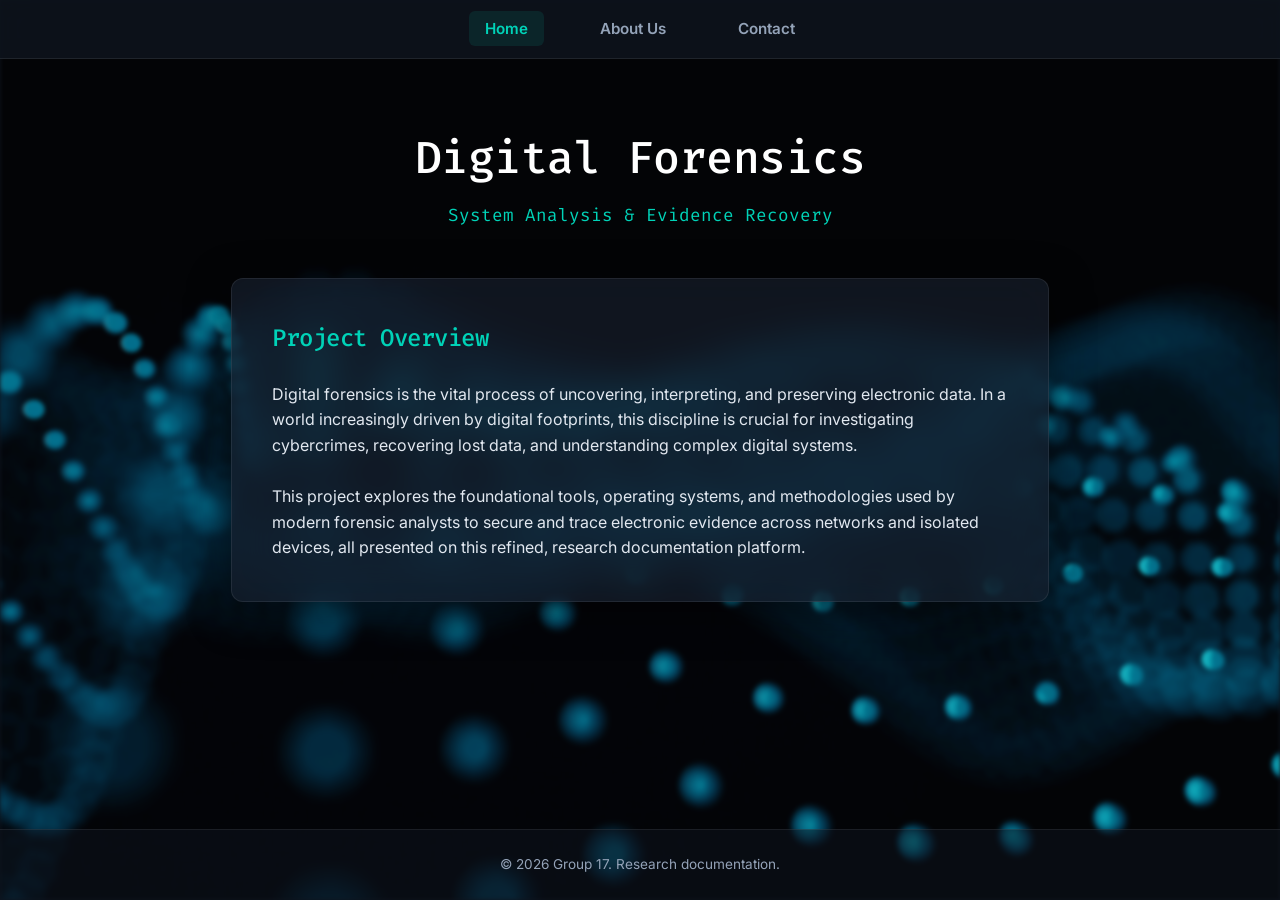
<file: index.html>
<!DOCTYPE html>
<html lang="en">
<head>
    <meta charset="UTF-8">
    <meta name="viewport" content="width=device-width, initial-scale=1.0">
    <title>Digital Forensics | Group 17</title>
    <link rel="stylesheet" href="style.css">
</head>
<body>
    <nav>
        <ul>
            <li><a href="index.html" class="active">Home</a></li>
            <li><a href="about.html">About Us</a></li>
            <li><a href="contact.html">Contact</a></li>
        </ul>
    </nav>

    <header class="plasma-window">
        <h1>Digital Forensics</h1>
        <p>System Analysis & Evidence Recovery</p>
    </header>

    <main>
        <section class="content-box plasma-window">
            <h2>Project Overview</h2>
            <p>Digital forensics is the vital process of uncovering, interpreting, and preserving electronic data. In a world increasingly driven by digital footprints, this discipline is crucial for investigating cybercrimes, recovering lost data, and understanding complex digital systems.</p>
            <br>
            <p>This project explores the foundational tools, operating systems, and methodologies used by modern forensic analysts to secure and trace electronic evidence across networks and isolated devices, all presented on this refined, research documentation platform.</p>
        </section>
    </main>

    <footer>
        <p>&copy; 2026 Group 17. Research documentation.</p>
    </footer>

    <script src="script.js"></script>
</body>
</html>
</file>
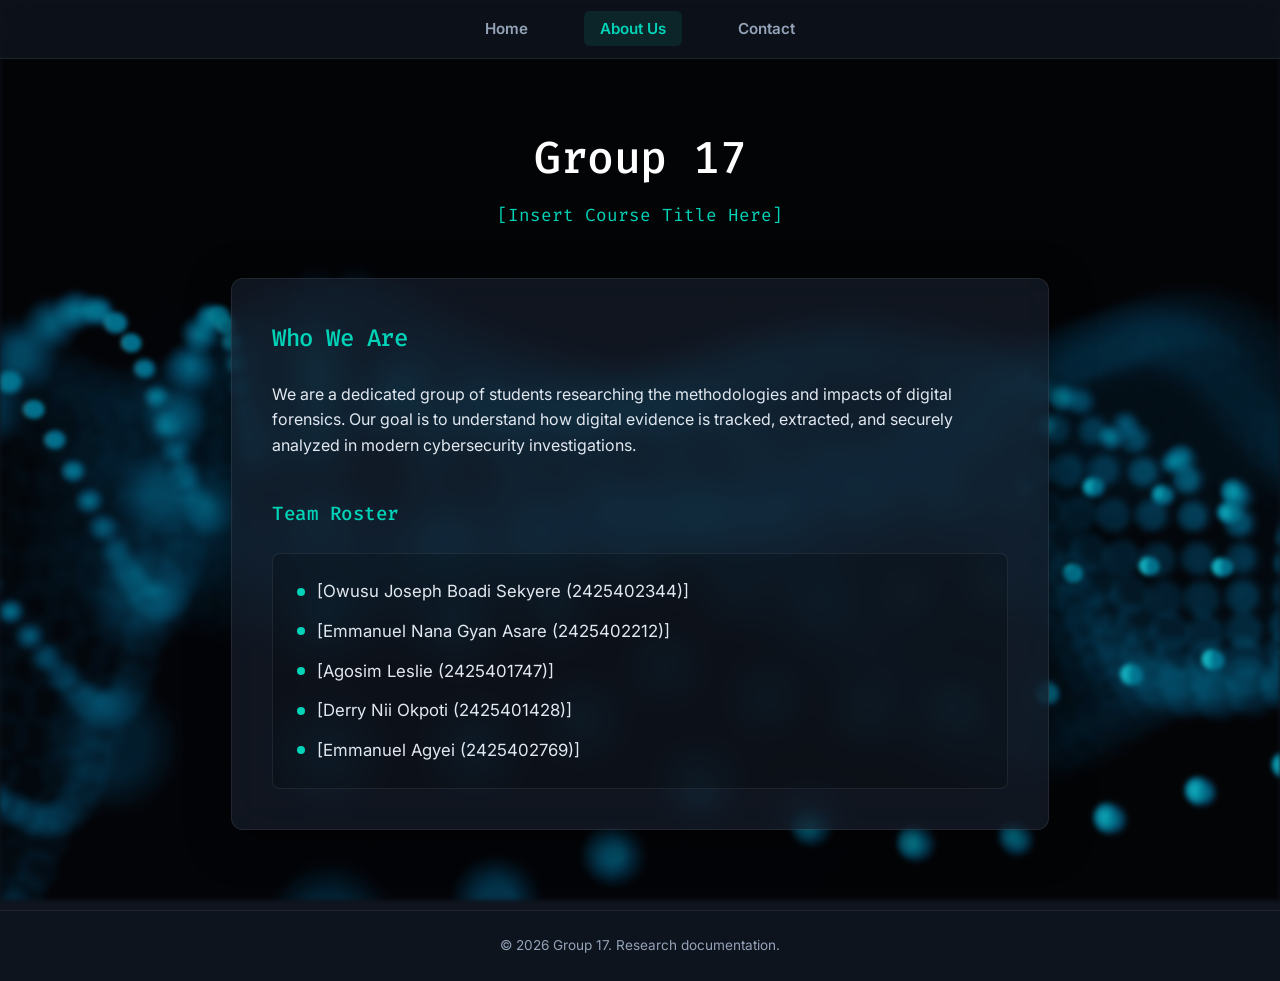
<file: about.html>
<!DOCTYPE html>
<html lang="en">
<head>
    <meta charset="UTF-8">
    <meta name="viewport" content="width=device-width, initial-scale=1.0">
    <title>About Us | Group 17</title>
    <link rel="stylesheet" href="style.css">
</head>
<body>
    <nav>
        <ul>
            <li><a href="index.html">Home</a></li>
            <li><a href="about.html" class="active">About Us</a></li>
            <li><a href="contact.html">Contact</a></li>
        </ul>
    </nav>

    <header class="plasma-window">
        <h1>Group 17</h1>
        <p>[Insert Course Title Here]</p>
    </header>

    <main>
        <section class="content-box plasma-window">
            <h2>Who We Are</h2>
            <p>We are a dedicated group of students researching the methodologies and impacts of digital forensics. Our goal is to understand how digital evidence is tracked, extracted, and securely analyzed in modern cybersecurity investigations.</p>
            
            <h2 style="margin-top: 2.5rem; font-size: 1.2rem;">Team Roster</h2>
            <ul class="team-list">
                <li>[Owusu Joseph Boadi Sekyere (2425402344)]</li>
                <li>[Emmanuel Nana Gyan Asare (2425402212)]</li>
                <li>[Agosim Leslie (2425401747)]</li>
                <li>[Derry Nii Okpoti (2425401428)]</li>
                <li>[Emmanuel Agyei (2425402769)]</li>
            </ul>
        </section>
    </main>

    <footer>
        <p>&copy; 2026 Group 17. Research documentation.</p>
    </footer>

    <script src="script.js"></script>
</body>
</html>
</file>
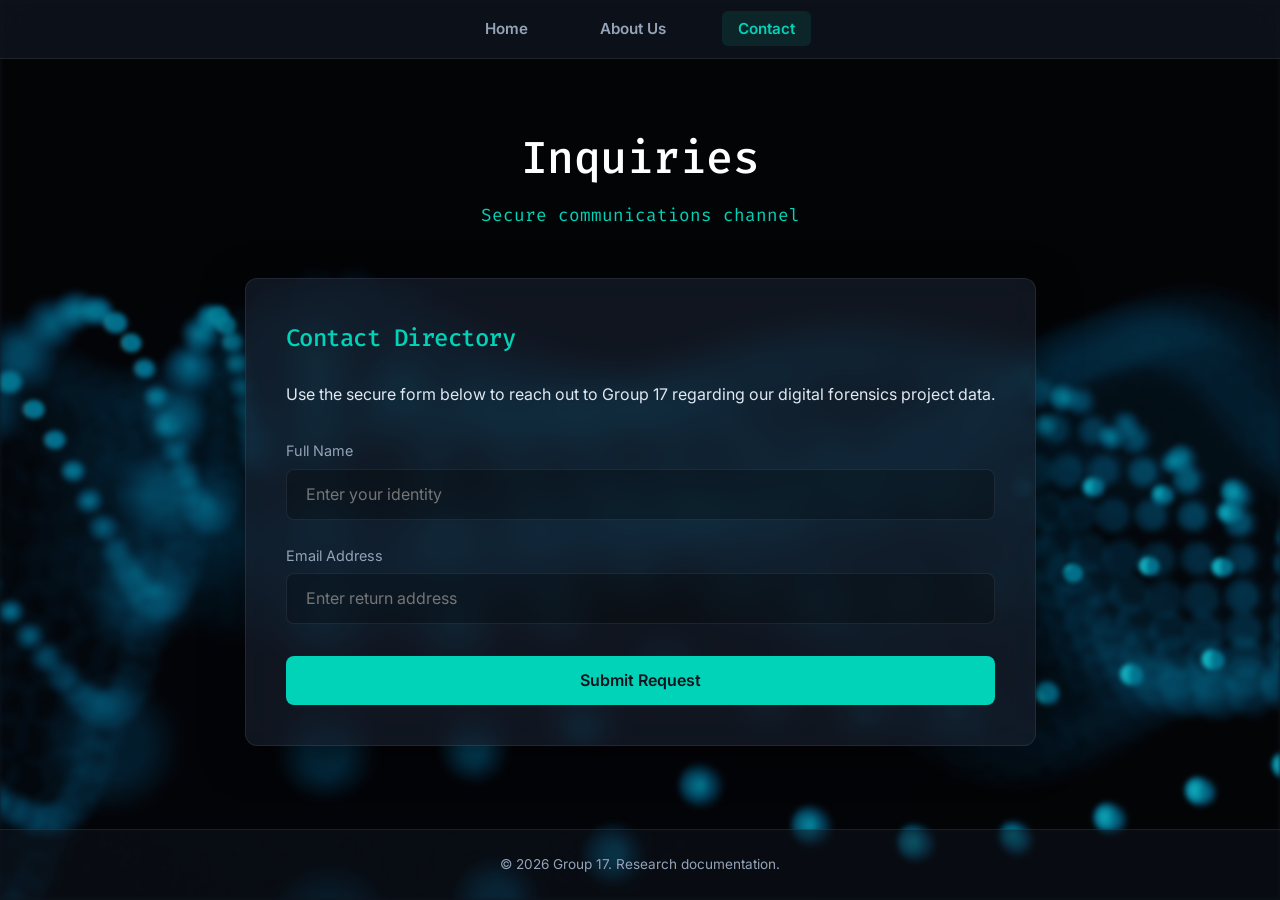
<file: contact.html>
<!DOCTYPE html>
<html lang="en">
<head>
    <meta charset="UTF-8">
    <meta name="viewport" content="width=device-width, initial-scale=1.0">
    <title>Contact | Group 17</title>
    <link rel="stylesheet" href="style.css">
</head>
<body>
    <nav>
        <ul>
            <li><a href="index.html">Home</a></li>
            <li><a href="about.html">About Us</a></li>
            <li><a href="contact.html" class="active">Contact</a></li>
        </ul>
    </nav>

    <header class="plasma-window">
        <h1>Inquiries</h1>
        <p>Secure communications channel</p>
    </header>

    <main>
        <section class="content-box plasma-window">
            <h2>Contact Directory</h2>
            <p>Use the secure form below to reach out to Group 17 regarding our digital forensics project data.</p>
            
            <form action="#" method="POST" class="contact-form" style="margin-top: 2rem;">
                <div class="input-group">
                    <label for="name">Full Name</label>
                    <input type="text" id="name" name="name" placeholder="Enter your identity" required>
                </div>
                
                <div class="input-group">
                    <label for="email">Email Address</label>
                    <input type="email" id="email" name="email" placeholder="Enter return address" required>
                </div>

                <button type="submit">Submit Request</button>
            </form>
        </section>
    </main>

    <footer>
        <p>&copy; 2026 Group 17. Research documentation.</p>
    </footer>

    <script src="script.js"></script>
</body>
</html>
</file>
<file: style.css>
/* style.css */
@import url('https://fonts.googleapis.com/css2?family=Fira+Code:wght@400;500&family=Inter:wght@300;400;600&display=swap');

* {
    box-sizing: border-box;
    margin: 0;
    padding: 0;
}

:root {
    --plasma-bg: #0f141e; /* Deep Parrot slate */
    --plasma-panel: rgba(24, 32, 45, 0.65); /* Frosted glass panel */
    --plasma-border: rgba(255, 255, 255, 0.08);
    --plasma-accent: #00d3b8; /* Parrot OS Teal */
    --plasma-accent-hover: #33ffdc;
    --plasma-text: #e2e8f0;
    --plasma-text-muted: #94a3b8;
    --plasma-shadow: 0 10px 40px rgba(0, 0, 0, 0.5);
    --radius: 12px; /* Smooth rounded corners */
}

body {
    font-family: 'Inter', sans-serif;
    line-height: 1.6;
    background-color: var(--plasma-bg); /* Fallback color */
    color: var(--plasma-text);
    display: flex;
    flex-direction: column;
    min-height: 100vh;
    overflow-x: hidden;
    position: relative; /* Essential for fixed pseudo-element positioning */
}

/* Full-page blurred background image layer across ALL pages */
body::before {
    content: "";
    position: fixed; /* Keep background fixed when scrolling */
    top: 0;
    left: 0;
    width: 100%;
    height: 100%;
    /* Updated, verifiable link (or use local path like 'url(images/background.jpg)') */
    background-image: url('images/image.jpg');
    background-size: cover; /* Cover the entire viewport */
    background-position: center; /* Center the image */
    background-repeat: no-repeat;
    filter: blur(2px); /* Adjust blur amount (pixels) as desired */
    z-index: -1; /* Place behind all other content */
    opacity: 0.8; /* Subtle opacity for better blending (optional) */
}

h1, h2, h3 {
    font-family: 'Fira Code', monospace;
    font-weight: 500;
    color: var(--plasma-text);
    letter-spacing: -0.5px;
}

/* KDE Plasma Style Taskbar / Navigation */
nav {
    background: rgba(15, 20, 30, 0.85);
    backdrop-filter: blur(16px);
    -webkit-backdrop-filter: blur(16px);
    padding: 1rem 0;
    border-bottom: 1px solid var(--plasma-border);
    position: sticky;
    top: 0;
    z-index: 100;
}

nav ul {
    list-style: none;
    display: flex;
    justify-content: center;
    gap: 2.5rem;
}

nav a {
    color: var(--plasma-text-muted);
    text-decoration: none;
    font-size: 0.95rem;
    font-weight: 600;
    padding: 0.5rem 1rem;
    border-radius: 6px;
    transition: all 0.3s cubic-bezier(0.25, 0.8, 0.25, 1);
}

nav a:hover, nav a.active {
    color: var(--plasma-accent);
    background: rgba(0, 211, 184, 0.1);
}

/* Header Section */
header {
    text-align: center;
    padding: 4rem 1rem 2rem;
}

header h1 {
    font-size: 2.8rem;
    margin-bottom: 0.5rem;
    color: #ffffff;
}

header p {
    font-size: 1.1rem;
    color: var(--plasma-accent);
    font-family: 'Fira Code', monospace;
}

/* Main Content Area - KDE Window Style */
main {
    max-width: 850px;
    margin: 1rem auto 3rem;
    padding: 0 1rem;
    flex: 1;
}

.content-box {
    background: var(--plasma-panel);
    backdrop-filter: blur(20px);
    -webkit-backdrop-filter: blur(20px);
    padding: 2.5rem;
    border-radius: var(--radius);
    border: 1px solid var(--plasma-border);
    box-shadow: var(--plasma-shadow);
    margin-bottom: 2rem;
}

.content-box h2 {
    color: var(--plasma-accent);
    margin-bottom: 1.5rem;
    font-size: 1.5rem;
}

/* Removed previous .featured-image styling as it's no longer directly displayed on home page */

/* Team List */
.team-list {
    list-style-type: none;
    margin-top: 1rem;
    background: rgba(0, 0, 0, 0.2);
    padding: 1.5rem;
    border-radius: 8px;
    border: 1px solid var(--plasma-border);
}

.team-list li {
    font-size: 1.05rem;
    margin-bottom: 0.8rem;
    display: flex;
    align-items: center;
}

.team-list li::before {
    content: '';
    display: inline-block;
    width: 8px;
    height: 8px;
    background-color: var(--plasma-accent);
    border-radius: 50%;
    margin-right: 12px;
}

.team-list li:last-child {
    margin-bottom: 0;
}

/* Contact Form - Smooth Inputs */
.contact-form {
    display: flex;
    flex-direction: column;
    gap: 1.5rem;
}

.input-group label {
    font-size: 0.9rem;
    color: var(--plasma-text-muted);
    margin-bottom: 0.4rem;
    display: block;
}

.input-group input {
    width: 100%;
    padding: 0.9rem 1.2rem;
    background: rgba(0, 0, 0, 0.25);
    border: 1px solid var(--plasma-border);
    border-radius: 8px;
    color: #fff;
    font-family: 'Inter', sans-serif;
    font-size: 1rem;
    transition: all 0.3s ease;
}

.input-group input:focus {
    outline: none;
    border-color: var(--plasma-accent);
    background: rgba(0, 0, 0, 0.4);
    box-shadow: 0 0 0 3px rgba(0, 211, 184, 0.15);
}

button {
    background-color: var(--plasma-accent);
    color: #0f141e;
    border: none;
    padding: 0.9rem;
    border-radius: 8px;
    font-family: 'Inter', sans-serif;
    font-weight: 600;
    font-size: 1rem;
    cursor: pointer;
    transition: all 0.3s ease;
    margin-top: 0.5rem;
}

button:hover {
    background-color: var(--plasma-accent-hover);
    transform: translateY(-2px);
    box-shadow: 0 4px 15px rgba(0, 211, 184, 0.3);
}

/* Footer */
footer {
    text-align: center;
    padding: 1.5rem;
    color: var(--plasma-text-muted);
    font-size: 0.85rem;
    border-top: 1px solid var(--plasma-border);
    background: rgba(15, 20, 30, 0.5);
}

/* --- Window Load Animation (KDE Style) --- */
.plasma-window {
    opacity: 0;
    transform: scale(0.98) translateY(15px);
    transition: opacity 0.6s cubic-bezier(0.25, 1, 0.5, 1), 
                transform 0.6s cubic-bezier(0.25, 1, 0.5, 1);
}

.plasma-window.open {
    opacity: 1;
    transform: scale(1) translateY(0);
}
</file>
